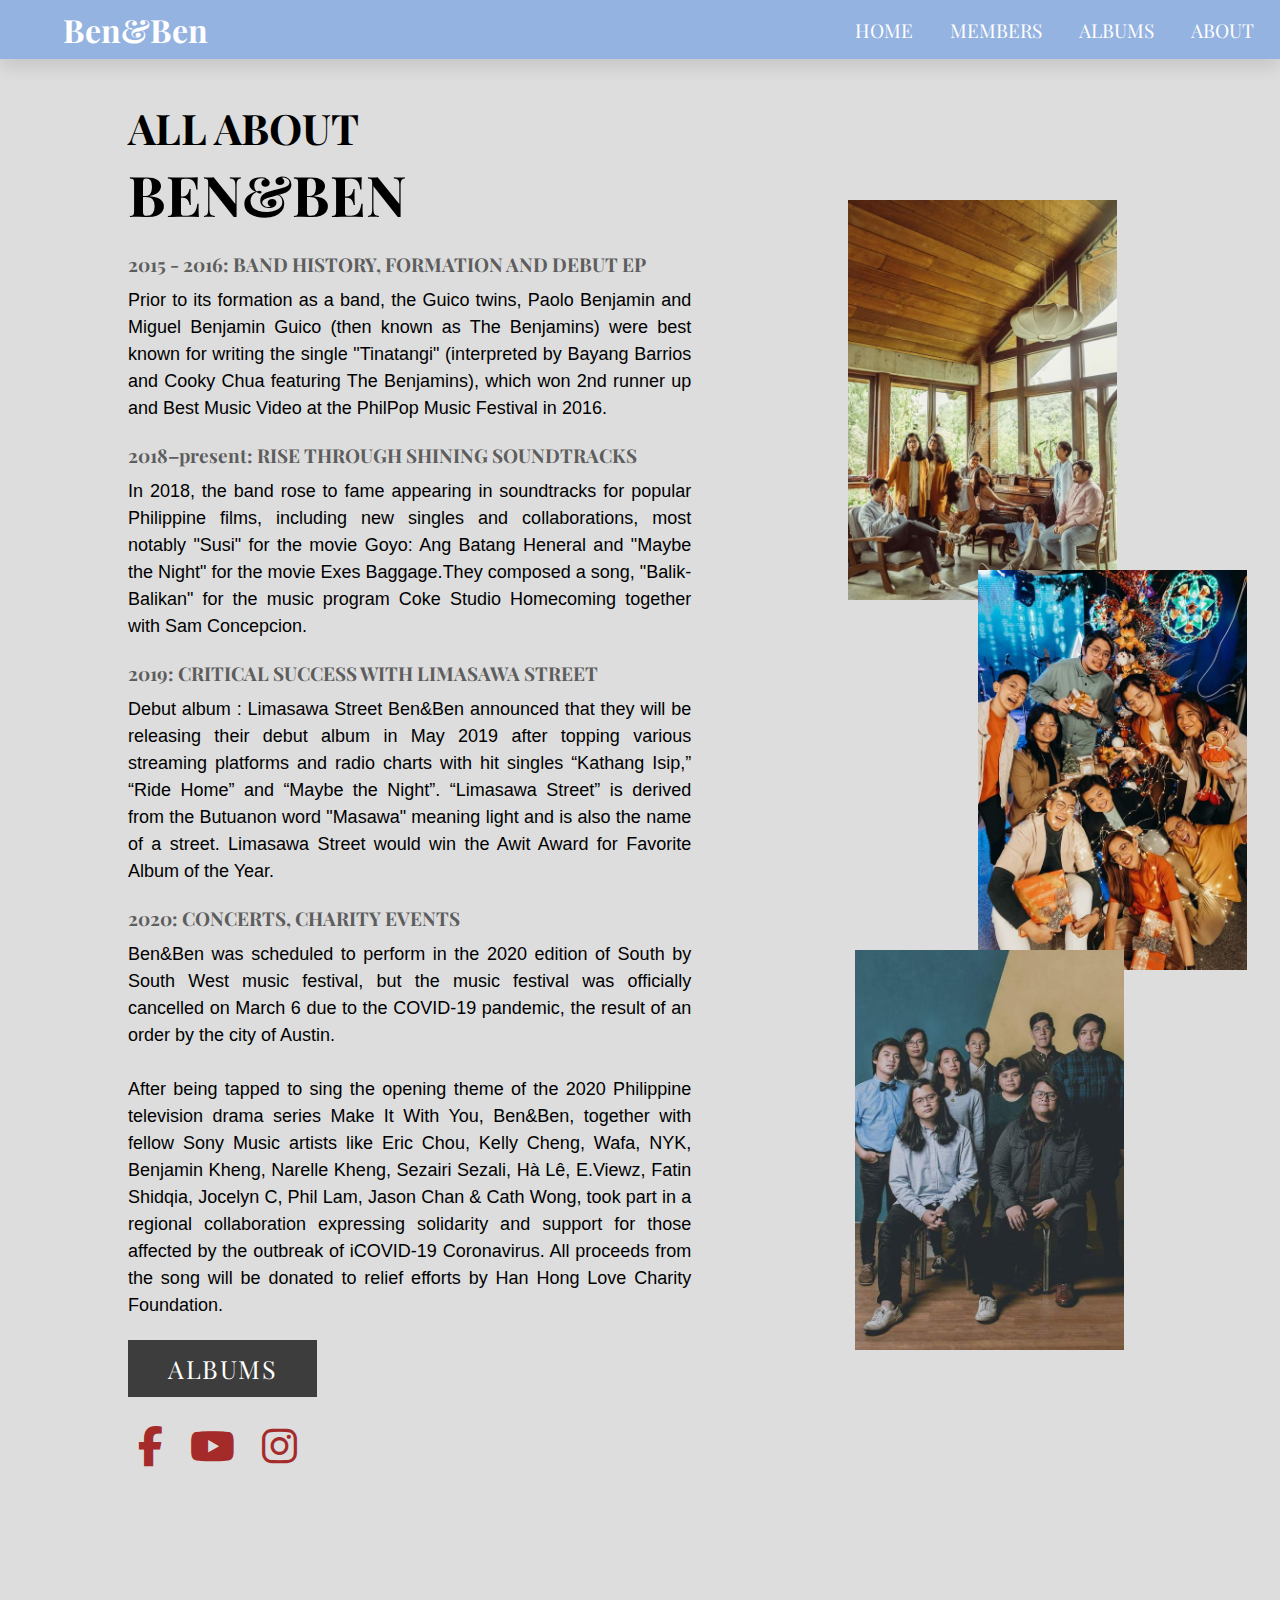
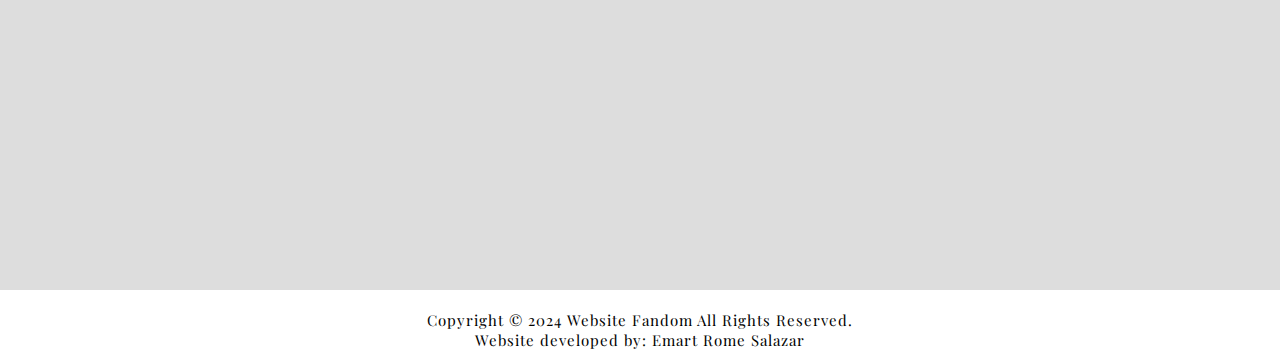
<file: about.html>
<!DOCTYPE html>
<html lang="en">
<head>
    <meta charset="UTF-8">
    <meta name="viewport" content="width=device-width, initial-scale=1.0">
    <title>Ben and Ben</title>
    <link rel="preconnect" href="https://fonts.googleapis.com">
    <link rel="preconnect" href="https://fonts.gstatic.com" crossorigin>
    <link rel="stylesheet" href="https://cdnjs.cloudflare.com/ajax/libs/font-awesome/6.5.2/css/all.min.css">
    <link href="https://fonts.googleapis.com/css2?family=Playfair+Display:ital,wght@0,400..900;1,400..900&display=swap" rel="stylesheet">

    <link rel="stylesheet" href="about.css">
</head>
<body>

    <header>

        <input type="checkbox" name="" id="tglbtn">
        <label for="tglbtn" class="fas fa-bars"></label>

        <a href="#" class="logo">Ben&Ben<span></span></a>

        <nav class="navbar">
            <a href="index.html"> HOME </a>
            <a href="members.html"> MEMBERS </a>
            <a href="albums.html"> ALBUMS </a>
            <a href="about.html"> ABOUT </a>
        </nav>
    </header>

    <div class="section">
        <div class="container">
            <div class="content-section">
                <div class="title">
                    <h2> ALL ABOUT </h2><h1> BEN&BEN </h1>
                </div>
                <div class="content">
                    <h3> 2015 - 2016: BAND HISTORY, FORMATION AND DEBUT EP </h3>
                    <p> Prior to its formation as a band, the Guico twins, Paolo Benjamin and Miguel Benjamin Guico (then known as The Benjamins) were best known for writing the single "Tinatangi" (interpreted by Bayang Barrios and Cooky Chua featuring The Benjamins), which won 2nd runner up and Best Music Video at the PhilPop Music Festival in 2016. </p>

                    <h3> 2018–present: RISE THROUGH SHINING SOUNDTRACKS </h3>
                    <p>In 2018, the band rose to fame appearing in soundtracks for popular Philippine films, including new singles and collaborations, most notably "Susi" for the movie Goyo: Ang Batang Heneral and "Maybe the Night" for the movie Exes Baggage.They composed a song, "Balik-Balikan" for the music program Coke Studio Homecoming together with Sam Concepcion. </p>
                    

                    <h3> 2019: CRITICAL SUCCESS WITH LIMASAWA STREET </h3>
                    <p> Debut album : Limasawa Street Ben&Ben announced that they will be releasing their debut album in May 2019 after topping various streaming platforms and radio charts with hit singles “Kathang Isip,” “Ride Home” and “Maybe the Night”. “Limasawa Street” is derived from the Butuanon word "Masawa" meaning light and is also the name of a street. Limasawa Street would win the Awit Award for Favorite Album of the Year. </p> 
                    
                    <h3> 2020: CONCERTS, CHARITY EVENTS </h3>
                    <p> Ben&Ben was scheduled to perform in the 2020 edition of South by South West music festival, but the music festival was officially cancelled on March 6 due to the COVID-19 pandemic, the result of an order by the city of Austin. 
                        <br> <br> After being tapped to sing the opening theme of the 2020 Philippine television drama series Make It With You, Ben&Ben, together with fellow Sony Music artists like Eric Chou, Kelly Cheng, Wafa, NYK, Benjamin Kheng, Narelle Kheng, Sezairi Sezali, Hà Lê, E.Viewz, Fatin Shidqia, Jocelyn C, Phil Lam, Jason Chan & Cath Wong, took part in a regional collaboration expressing solidarity and support for those affected by the outbreak of iCOVID-19 Coronavirus. All proceeds from the song will be donated to relief efforts by Han Hong Love Charity Foundation.
                    </p> 

                    <div class="button">
                        <a href="albums.html"> ALBUMS </a>
                    </div>
                </div>
                <div class="social">
                    <a href="https://www.facebook.com/BenAndBenMusic" target="_blank"> <i class="fab fa-facebook-f"></i></a>
                    <a href="https://www.youtube.com/@benandbenmusic" target="_blank"> <i class="fab fa-youtube"></i></a>
                    <a href="https://www.instagram.com/benandbenmusic/" target="_blank"> <i class="fab fa-instagram"></i></a>
                </div>
            </div>
  
            <div class="image-section">
                <div class="image1">
                    <img src="ben&ben.jpg">
                </div>

                <div class="image2">
                    <img src="bb2.jpg">
                </div>

                <div class="image3">
                    <img src="bandb3.jpg">
                </div>

            </div>
        </div>
    </div>

    <section class="footer">  
        <div class="end">
            <p>Copyright © 2024 Website Fandom All Rights Reserved.<br>Website developed by: Emart Rome Salazar</p>
        </div>
    </section>
</body>
</html>
</file>
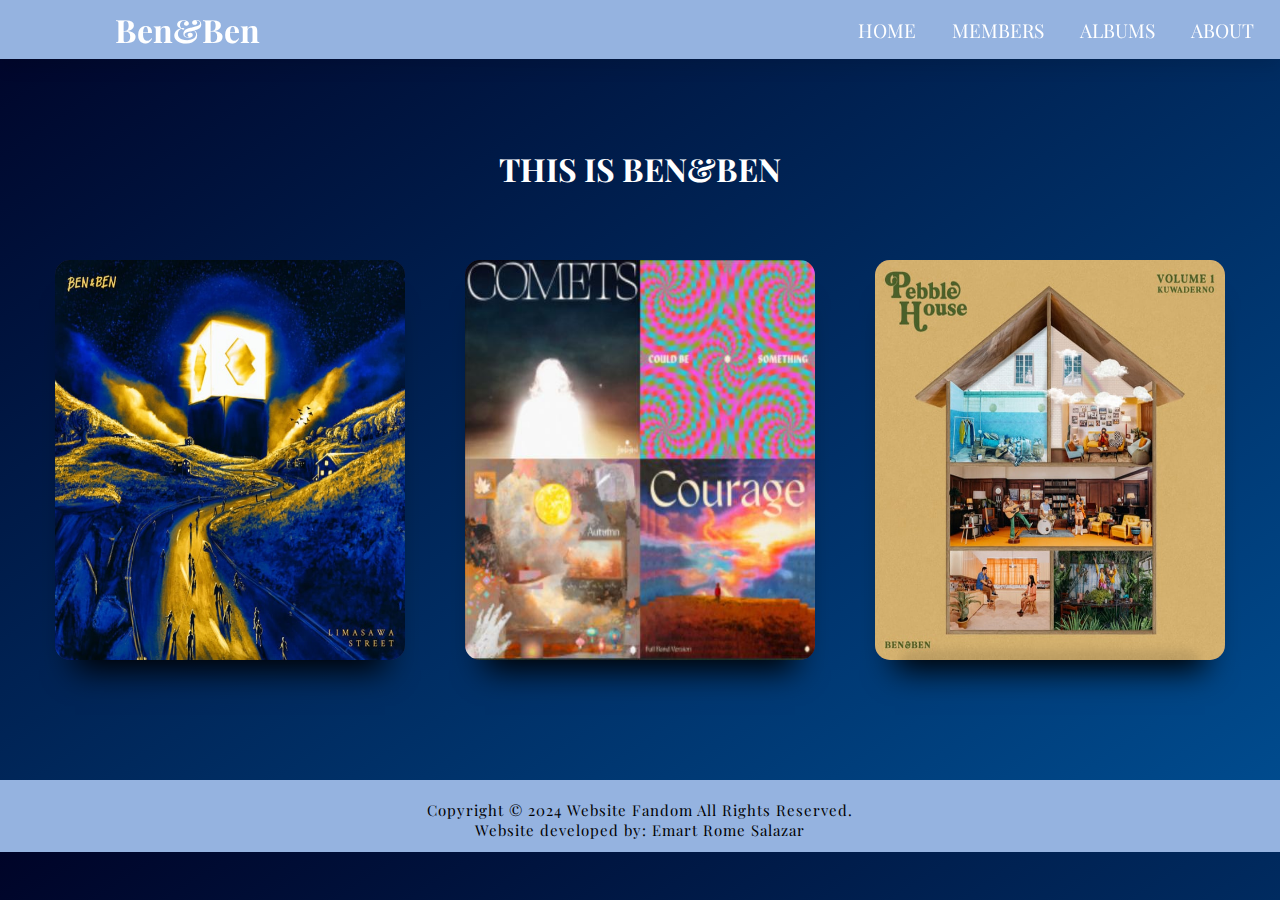
<file: albums.html>
<!DOCTYPE html>
<html lang="en">
<head>
    <meta charset="UTF-8">
    <meta name="viewport" content="width=device-width, initial-scale=1.0">
    <title>Album</title>
    <link rel="preconnect" href="https://fonts.googleapis.com">
    <link rel="preconnect" href="https://fonts.gstatic.com" crossorigin>
    <link rel="stylesheet" href="https://cdnjs.cloudflare.com/ajax/libs/font-awesome/6.5.2/css/all.min.css">
    <link href="https://fonts.googleapis.com/css2?family=Playfair+Display:ital,wght@0,400..900;1,400..900&display=swap" rel="stylesheet">
    <link rel="stylesheet" href="albums.css">

</head>
<body>
    <header>

        <input type="checkbox" name="" id="tglbtn">
        <label for="tglbtn" class="fas fa-bars"></label>

        <a href="#" class="logo">Ben&Ben<span></span></a>

        <nav class="navbar">
            <a href="index.html">HOME</a>    
            <a href="members.html">MEMBERS</a>
            <a href="albums.html">ALBUMS</a>
            <a href="about.html">ABOUT</a>

        </nav>
    </header>

    <br> <br> <br>
    <div class="membs"> 
        <br> <br> <br> <br>
    <center> <h1> THIS IS BEN&BEN </h1></center>
        <div class="cont"> 
            <div class="card"> <!-- 1st -->
                <div class="ins"> 
                <a href="limasawa.html"><img src="limasawaa.jfif" alt=""></a>  
                </div>
                
                <div class="content">
                    <div class="contb"> 
                        <h3> Limasawa Street <hr> <span> Release Date: 2019 <br><br> (click to view) </span> </h3>
                    </div>   
                </div>  
            </div>

            <div class="card"> <!-- 2nd -->
                <div class="ins">
                <a href="itb.html"><img src="bb3.jpg" alt=""></a>
                </div>
                
                <div class="content">
                    <div class="contb">
                        <h3> AN INTRO TO BEN&BEN <hr> <span> 1,223 likes, 7 songs <br><br> (click to view) </span> </h3>
                    </div>   
                </div>  
            </div>

            <div class="card"> <!-- 3rd -->
                <div class="ins">
                <a href="kwaderno.html"><img src="pb.jfif" alt=""></a>
                </div>
                
                <div class="content">
                    <div class="contb">
                        <h3> PEBBLE HOUSE, VOL 1: KUWADERNO <hr> <span> Release Date: 2021 <br><br> (click to view) </span> </h3>
                    </div>   
                </div>  
            </div>

        </div>  <!-- MAIN END NG DIV -->

        <section class="footer">  
            <div class="end">
                <p>Copyright © 2024 Website Fandom All Rights Reserved.<br>Website developed by: Emart Rome Salazar</p>
            </div>
        </section>


          
    </body>

   


</html>
</file>
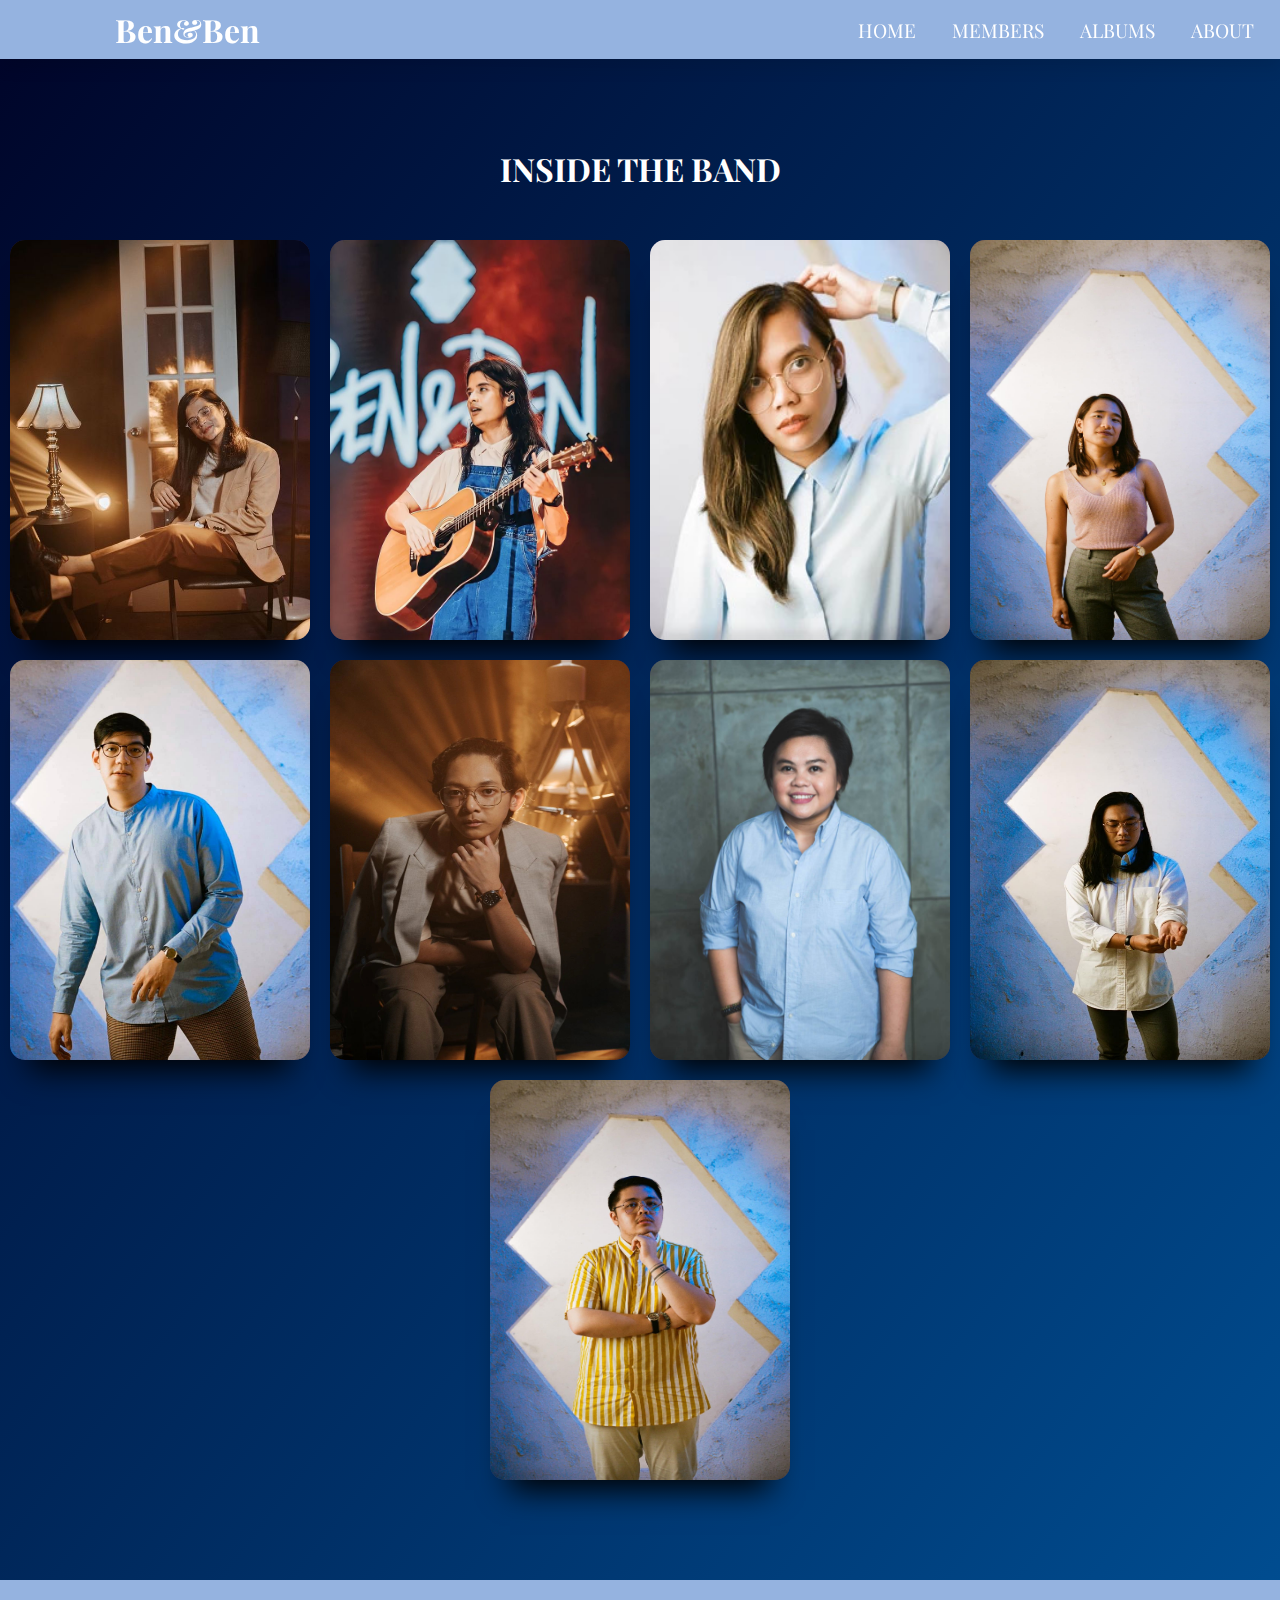
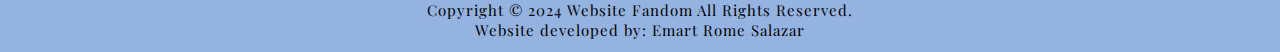
<file: members.html>
<!DOCTYPE html>
<html lang="en">
<head>
    <meta charset="UTF-8">
    <meta name="viewport" content="width=device-width, initial-scale=1.0">
    <title>Members</title>
    <link rel="preconnect" href="https://fonts.googleapis.com">
    <link rel="preconnect" href="https://fonts.gstatic.com" crossorigin>
    <link rel="stylesheet" href="https://cdnjs.cloudflare.com/ajax/libs/font-awesome/6.5.2/css/all.min.css">
    <link href="https://fonts.googleapis.com/css2?family=Playfair+Display:ital,wght@0,400..900;1,400..900&display=swap" rel="stylesheet">
    <link rel="stylesheet" href="members.css">

</head>
<body>
    <header>

        <input type="checkbox" name="" id="tglbtn">
        <label for="tglbtn" class="fas fa-bars"></label>

        <a href="#" class="logo">Ben&Ben<span></span></a>

        <nav class="navbar">
            <a href="index.html">HOME</a>    
            <a href="members.html">MEMBERS</a>
            <a href="albums.html">ALBUMS</a>
            <a href="about.html">ABOUT</a>
        </nav>
    </header>

    <br> <br> <br>
    <div class="membs"> 
        <br> <br> <br> <br>
    <center> <h1> INSIDE THE BAND </h1></center>
        <div class="cont"> 
            <div class="card"> <!-- 1st -->
                <div class="ins"> 
                <img src="miguel.jpg" alt=""> 
                </div>
                
                <div class="content">
                    <div class="contb"> 
                        <h3> Miguel Guico <hr> <span> LEAD SINGER, GUITARIST, SONGWRITER</span>
                    </div>   
                </div>  
            </div>

            <div class="card"> <!-- 2nd -->
                <div class="ins"> 
                <img src="paolo.jpg" alt="">
                </div>
                
                <div class="content">
                    <div class="contb"> <!--contentbox-->
                        <h3> PAOLO GUICO <br> <hr> <span> LEAD SINGER, GUITARIST, SONGWRITER </span>
                    </div>   
                </div>  
            </div>

            <div class="card">  <!-- 3rd -->
                <div class="ins"> 
                <img src="agnes.jpg" alt="">
                </div>
                
                <div class="content">
                    <div class="contb"> 
                        <h3> Agnes Reoma <br> <hr> <span> BASSIST  </span>
                    </div>   
                </div>  
            </div>

            <div class="card">  <!-- 4th -->
                <div class="ins"> 
                <img src="pat.jpg" alt=""> 
                </div>
                
                <div class="content">
                    <div class="contb"> <!--contentbox-->
                        <h3> PATRICIA LASATEN <br> <hr> <span> PIANIST/KEYBOARDIST </span>
                    </div>   
                </div>  
            </div>

            <div class="card">  <!-- 5th -->
                <div class="ins"> 
                <img src="poch.jpg" alt="">
                </div>
                
                <div class="content">
                    <div class="contb"> 
                        <h3> POCH BARRETTO <br> <hr> <span> LEAD GUITARIST </span> </h3>
                    </div>   
                </div>  
            </div>

            <div class="card">  <!-- 6th -->
                <div class="ins"> 
                <img src="jam.jpg" alt=""> 
                </div>
                
                <div class="content">
                    <div class="contb"> 
                        <h3> JAM VILLANUEVA <br> <hr> <span> DRUMMER </span> </h3>
                    </div>   
                </div>  
            </div>

            <div class="card">  <!-- 7th -->
                <div class="ins"> 
                <img src="toni.jpg" alt=""> 
                </div>
                
                <div class="content">
                    <div class="contb"> 
                        <h3> TONI MUÑOZ <br> <hr> <span>  PERCUSSIONIST / BACK-UP VOCALS </span> </h3>
                    </div>   
                </div>  
            </div>

            <div class="card">  <!-- 8th -->
                <div class="ins"> 
                <img src="keifer.jpg" alt="">
                </div>
                
                <div class="content">
                    <div class="contb"> 
                        <h3> KEIFER CABUGAO <br> <hr> <span> VIOLINIST </span> </h3>
                    </div>   
                </div>  
            </div>

            <div class="card">  <!-- 9th -->
                <div class="ins"> 
                    <img src="andrew.jpg" alt=""></a>    
                </div>
                
                <div class="content">
                    <div class="contb"> 
                        <h3> ANDREW DE PANO <br> <hr> <span> PERCUSSIONIST, BACK-UP VOCALS </span> </h3>
                    </div>   
                </div>  
            </div>

        

        </div>  <!-- MAIN END NG DIV -->
          
        
    <section class="footer">  
        <div class="end">
            <p>Copyright © 2024 Website Fandom All Rights Reserved.<br>Website developed by: Emart Rome Salazar</p>
        </div>
    </section>

    </body>

   


</html>
</file>
<file: about.css>
*{
    margin: 0;
    padding: 0;
    box-sizing: border-box;
    font-family: 'Playfair Display', sans-serif;
}

header{
    position: absolute;
    top: 0;
    left: 0;
    right: 0;
    background: #95b3e0;
    padding: 0.5rem 9%;
    display: flex;
    align-items: center;
    justify-content: space-between;
    z-index: 1000;
    box-shadow: 0 .5rem 1rem rgba(0,0,0,.1);
}

header .navbar {  
    margin-right: -10%;
}

nav a {
    text-decoration: none;
    color: white;
}


header .logo{
    font-size: 2rem;
    color: white;
    margin-left: -5%;
    font-weight: bolder;
    text-decoration: none;
}


header .navbar a{
    font-size: 1.2rem;
    padding: 0 1rem;
    color: white;
}

header .navbar a:hover{
    color: #6962b4;
}

header #tglbtn{
    display: none;
}

header .fa-bars{
    font-size: 2.5rem;
    color:#333;
    border-radius: .7rem;
    padding: .5rem 1rem;
    border: .1rem solid rgba(0,0,0, .3);
    display: none;
}

@media(max-width:990px){

    html{
        font-size: 55%;
    }

    header{
        padding: 2rem;
    }

    section{
        padding: 2rem;
    }

    .home{
        background-position: left;
    }

}

@media(max-width:768px){

    header .fa-bars{
        display: block;
    }

    header .navbar{
        position: absolute;
        top: 100%; 
        left: -1%; 
        right: 9%;
        background: white;
        border: .1rem solid rgba(0,0,0,.1);
        clip-path: polygon(0 0, 100% 0, 100% 0, 0 0);  
        transition: clip-path 0.5s ease;
    }

    header #tglbtn:checked ~ .navbar{
        clip-path: polygon(0 0, 100% 0, 100% 100%, 0% 100%);
    }

    header .navbar a{
        margin: 1rem;
        padding: 1.5rem;
        background: #f0f0f0;
        font-size: 14px;
        color: #000000;
        border: .1rem solid rgba(23, 12, 129, 0.1);
        display: block;
        box-sizing: border-box;
    }

    .home .content h3{
        font-size: 5rem;
    }

}

@media(max-width:1000px){

    header .fa-bars{
        display: block;
    }

    header .navbar{
        position: absolute;
        top: 100%; 
        left: -1%; 
        right: 9%;
        background: white;
        border: .1rem solid rgba(0,0,0,.1);
        clip-path: polygon(0 0, 100% 0, 100% 0, 0 0);  
        transition: clip-path 0.5s ease;
    }

    header #tglbtn:checked ~ .navbar{
        clip-path: polygon(0 0, 100% 0, 100% 100%, 0% 100%);
    }

    header .navbar a{
        margin: 1rem;
        padding: 1.5rem;
        background: #f0f0f0;
        font-size: 14px;
        color: #000000;
        border: .1rem solid rgba(23, 12, 129, 0.1);
        display: block;
        box-sizing: border-box;
    }

    .home .content h3{
        font-size: 5rem;
    }

}

@media(max-width:450px){

    html{
        font-size: 60%;
    }

    .heading{
        font-size: 4rem;
    }

}

 a{
    text-decoration:none;
    list-style:none;
}

@media (max-width:1000px){
    section {
        padding: 100px 50px;
    }
}

@media (max-width: 600px){
    section {
        padding: 100px 50px;
    }
}

.section {
    width: 100%;
    min-height: 210vh;
    background-color: #ddd;
}


.container {
    width: 80%;
    height:auto;
    display: block;
    margin: auto;
    padding-top: 100px;
}

.content-section {
    float: left;
    width: 55%;
}

.image1{
    float:right;
    width: 30%;
    position: absolute;
    margin-left: 720px;
}

.image2{
    float:right;
    width: 30%;
    margin-top:370px;
    position: absolute;
    margin-left: 850px;
}

.image3{
    float:right;
    width: 30%;
    margin-top: 750px;
    position: absolute;
    margin-left: 727px;
}

.image-section img {
    width: 70%;
    margin-top: 100px;
    height: 400px;
}

.content-section {
    font-size: 28px;
}

.content-section .content h3 {
    margin-top: 20px;
    color:#5d5d5d;
    font-size: 19px;
}

.content-section .content p {
    margin-top: 10px;
    font-family: sans-serif;
    font-size: 18px;
    line-height: 1.5;
}

.content-section .content .button {
    margin-top: 30px;
}

.content-section .content .button a {
    background-color: #3d3d3d;
    padding: 12px 40px;
    text-decoration: none;
    color: #fff;
    font-size: 25px;
    letter-spacing: 1.5px;
}


.content-section .content .button a:hover {
    background-color:#a52a2a;
    color: white;
}

.content-section .social {
    margin-top: 40px;
}

.content-section .social {
    margin-top: 40px;
}

.content{
    text-align: justify;
}

.content-section .social i {
    color: #a52a2a;
    font-size: 40px;
    padding: 0px 10px;  
}

.content-section .social i:hover{
    color: #3d3d3d;
}

@media(max-width: 768px){
    .container {
        width: 80%;
        display: block;
        margin: auto;
        padding-top: 50px;
    }

    .section {
        width: 100%;
        margin-top: 60px;
        min-height: 400vh;
        background-color: #ddd;
    }
    
    .image-section{
        float:none;
        display: block;
        position: relative;
    }

    .content-section {
        float: none;
        width: 100%;
        display: block;
        margin: auto;
    }

    .image-section {
        float: right;
        width: 40%;
        display: block;
        margin: auto;
    }

    .image-section img {
        width: 100%;
        height: auto;
        display: block;
        margin: auto;
    }

    .content-section .title{
        text-align: center;
        font-size: 19px;
    }

    .content-section .content .button {
        text-align: center;
    }

    .content-section .content .button a {
        padding: 9px 30px;
    }

    .content-section .social {
        text-align: center;
    }
}

.footer-content{
    display: flex;
    flex-wrap: wrap;
    justify-content: space-around;   
}


.end{
    text-align: center;
    padding-top: 20px;
    padding-bottom: 12px;
}

.end p{
    font-size: 15px;
    color: black;
    letter-spacing: 1px;
    font-weight: 300;
}
</file>
<file: albums.css>
*{
    margin: 0;
    padding: 0;
    box-sizing: border-box;
    font-family: 'Playfair Display', sans-serif;
}


header{
    position: fixed;
    top: 0;
    left: 0;
    right: 0;
    background: #95b3e0;
    padding: 0.5rem 9%;
    display: flex;
    align-items: center;
    justify-content: space-between;
    z-index: 1000;
    box-shadow: 0 .5rem 1rem rgba(0,0,0,.1);
}

header .navbar {  
    margin-right: -10%;
}

nav a {
    text-decoration: none;
    color: white;
}


header .logo{
    font-size: 2rem;
    color: white;
    font-weight: bolder;
    text-decoration: none;
}


header .navbar a{
    font-size: 1.2rem;
    padding: 0 1rem;
    color: white;
}

header .navbar a:hover{
    color: #6962b4;
}

header #tglbtn{
    display: none;
}

header .fa-bars{
    font-size: 2.5rem;
    color:#333;
    border-radius: .5rem;
    padding: .5rem 1rem;
    cursor: pointer;
    border: .1rem solid rgba(0,0,0.3);
    display: none;
}

body{
    background-image: linear-gradient(to bottom right, #000428 , #004e92); 
}

@media(max-width:990px){

    html{
        font-size: 55%;
    }

    header{
        padding: 2rem;
    }

    section{
        padding: 2rem;
    }

    .home{
        background-position: left;
    }

}

@media(max-width:768px){

    header .fa-bars{
        display: block;
    }

    header .navbar{
        position: absolute;
        top: 100%; 
        left: 0; 
        right: 0;
        background: white;
        border: .1rem solid rgba(0,0,0,.1);
        clip-path: polygon(0 0, 100% 0, 100% 0, 0 0);  
        transition: clip-path 0.5s ease;
    }

    header #tglbtn:checked ~ .navbar{
        clip-path: polygon(0 0, 100% 0, 100% 100%, 0% 100%);
    }

    header .navbar a{
        margin: 1rem;
        padding: 1.5rem;
        background: #f0f0f0;
        font-size: 14px;
        color: #000000;
        border: .1rem solid rgba(23, 12, 129, 0.1);
        display: block;
        box-sizing: border-box;
    }

    .home .content h3{
        font-size: 5rem;
    }

}

@media(max-width:1000px){

    header .fa-bars{
        display: block;
    }

    .logo {
        font-size: 100px;
    }

    header .navbar{
        position: absolute;
        top: 100%; 
        left: 0; 
        right: 10%;
        background: white;
        border: .1rem solid rgba(0,0,0,.1);
        clip-path: polygon(0 0, 100% 0, 100% 0, 0 0);  
        transition: clip-path 0.5s ease;
    }

    header #tglbtn:checked ~ .navbar{
        clip-path: polygon(0 0, 100% 0, 100% 100%, 0% 100%);
    }

    header .navbar a{
        margin: 1rem;
        padding: 1.5rem;
        background: #f0f0f0;
        font-size: 14px;
        color: #000000;
        border: .1rem solid rgba(23, 12, 129, 0.1);
        display: block;
        box-sizing: border-box;
    }

    .home .content h3{
        font-size: 5rem;
    }

    .home{
        background-position: left;
    }

}

@media(max-width:450px){

    html{
        font-size: 60%;
    }

    .heading{
        font-size: 4rem;
    }

}

 a{
    text-decoration:none;
    list-style:none;
}

@media (max-width:1000px){
    section {
        padding: 100px 50px;
    }
}

@media (max-width: 600px){
    section {
        padding: 100px 50px;
    }
}

.membs{
    text-align: center;
    animation: animate 1.5s;
}

.membs .cont{
    position: relative;
    display: flex;
    justify-content: center;
    align-items: center;
    flex-wrap: wrap;
    margin: 40px 0;
}

hr {
    margin-top: 13px;
    margin-bottom: 10px;
}

@keyframes animate{
    from {
      margin-top: -30%;
    }
    to {
      margin-top: 0.03%;
    }
    0% {
        opacity: 0;
      }
    
    50%{
        opacity: 0.5;
    }
    
    100% {
        opacity: 1;
    }
  }

.cont{
    margin-top: 30px;
}

.cont .card{
    position: relative;
    width: 350px;
    height: 400px;
    margin: 30px;
    overflow: hidden;
    box-shadow: 0 30px 30px -20px rgba(0, 0, 0, 1),
                inset 0 0 0 1000px rgba(67, 52, 109, .6);
    border-radius: 15px;
    display: flex;
    justify-content: center;
    align-items: center;
}

    .card:before{
        content: "";
        position: absolute;
        top: 0;
        left: 0;
        width: 100%;
        height: 100%;
        border-radius: 100%;
        background: #9ffd32;
        transition: .5s;
        transform: scale(.9);
        z-index: -1;
    }

    .card:hover:before{
        transform: scale(1.2);
        box-shadow: 0 0 20px #f5f7f4;
        filter: blur(30px);
    }

    .card:hover{
        color: #b434aa;
        box-shadow: 0 0 30px #f2f3f2;
    }


h1{
    color: white;
}

.card .ins, .ins img {
    width: 100%;
    height: 100%;
}

.card .content {
    position: absolute;
    bottom: -160px;
    width: 300px;
    height: 160px;
    display: flex;
    justify-content: center;
    align-items: center;
    flex-direction: column;
    backdrop-filter: blur(300px);
    box-shadow: 0 -10px 10px rgba(0, 0, 0, 0.1);
    border: 1px solid rgba(255, 255, 255, 0.1);
    border-radius: 15px;
    transition: bottom 0.35s;
    transition-delay: 0.45s;
}

.card:hover .content {
    bottom: 0;
    transition-delay: 0s;
}

.content .contb h3{
    text-transform: uppercase;
    color: white;
    letter-spacing: 2px;
    font-weight: 500;
    font-size: 18px;
    text-align: center;
    margin: 20px 0 15px;
    line-height: 1.1em;
    transition: 0.5s;
    transition-delay: 0.6s;
}

#agn{
color: black;
}

.content .contb h3 span{
    font-size: 12px;
    font-weight: 300;
    text-transform: initial;
}

.content{
    position: relative;
    bottom: 10px;
    display: flex;
}

.card:hover .content .contb h3{
    opacity: 1;
    transform: translateY(0)
}

.footer{
    margin-top: 90px;
    background-color:#95b3e0;
}

.footer-content{
    display: flex;
    flex-wrap: wrap;
    justify-content: space-around;   
}


.end{
    text-align: center;
    padding-top: 20px;
    padding-bottom: 12px;
}

.end p{
    font-size: 15px;
    color: black;
    letter-spacing: 1px;
    font-weight: 300;
}
</file>
<file: members.css>
*{
    margin: 0;
    padding: 0;
    box-sizing: border-box;
    font-family: 'Playfair Display', sans-serif;
}


header{
    position: fixed;
    top: 0;
    left: 0;
    right: 0;
    background: #95b3e0;
    padding: 0.5rem 9%;
    display: flex;
    align-items: center;
    justify-content: space-between;
    z-index: 1000;
    box-shadow: 0 .5rem 1rem rgba(0,0,0,.1);
}

header .navbar {  
    margin-right: -10%;
}

nav a {
    text-decoration: none;
    color: white;
}


header .logo{
    font-size: 2rem;
    color: white;
    font-weight: bolder;
    text-decoration: none;
}


header .navbar a{
    font-size: 1.2rem;
    padding: 0 1rem;
    color: white;
}

header .navbar a:hover{
    color: #6962b4;
}

header #tglbtn{
    display: none;
}

header .fa-bars{
    font-size: 2.5rem;
    color:#333;
    border-radius: .5rem;
    padding: .5rem 1rem;
    cursor: pointer;
    border: .1rem solid rgba(0,0,0.3);
    display: none;
}

body{
    background-image: linear-gradient(to bottom right, #000428 , #004e92); 
}

@media(max-width:990px){

    html{
        font-size: 55%;
    }

    header{
        padding: 2rem;
    }

    section{
        padding: 2rem;
    }

    .home{
        background-position: left;
    }

}

@media(max-width:768px){

    header .fa-bars{
        display: block;
    }

    header .navbar{
        position: absolute;
        top: 100%; 
        left: 0; 
        right: 0;
        background: white;
        border: .1rem solid rgba(0,0,0,.1);
        clip-path: polygon(0 0, 100% 0, 100% 0, 0 0);  
        transition: clip-path 0.5s ease;
    }

    header #tglbtn:checked ~ .navbar{
        clip-path: polygon(0 0, 100% 0, 100% 100%, 0% 100%);
    }

    header .navbar a{
        margin: 1rem;
        padding: 1.5rem;
        background: #f0f0f0;
        font-size: 14px;
        color: #000000;
        border: .1rem solid rgba(23, 12, 129, 0.1);
        display: block;
        box-sizing: border-box;
    }

    .home .content h3{
        font-size: 5rem;
    }

}

@media(max-width:1000px){

    header .fa-bars{
        display: block;
    }

    .logo {
        font-size: 100px;
    }

    header .navbar{
        position: absolute;
        top: 100%; 
        left: 0; 
        right: 10%;
        background: white;
        border: .1rem solid rgba(0,0,0,.1);
        clip-path: polygon(0 0, 100% 0, 100% 0, 0 0);  
        transition: clip-path 0.5s ease;
    }

    header #tglbtn:checked ~ .navbar{
        clip-path: polygon(0 0, 100% 0, 100% 100%, 0% 100%);
    }

    header .navbar a{
        margin: 1rem;
        padding: 1.5rem;
        background: #f0f0f0;
        font-size: 14px;
        color: #000000;
        border: .1rem solid rgba(23, 12, 129, 0.1);
        display: block;
        box-sizing: border-box;
    }

    .home .content h3{
        font-size: 5rem;
    }

    .home{
        background-position: left;
    }

}

@media(max-width:450px){

    html{
        font-size: 60%;
    }

    .heading{
        font-size: 4rem;
    }

}

 a{
    text-decoration:none;
    list-style:none;
}

@media (max-width:1000px){
    section {
        padding: 100px 50px;
    }
}

@media (max-width: 600px){
    section {
        padding: 100px 50px;
    }
}

.membs{
    text-align: center;
    animation: animate 1.5s;
}

.membs .cont{
    position: relative;
    display: flex;
    justify-content: center;
    align-items: center;
    flex-wrap: wrap;
    margin: 40px 0;
}

.cont{
    margin-top: 30px;
}

.cont .card{
    position: relative;
    width: 300px;
    height: 400px;
    margin: 10px;
    overflow: hidden;
    box-shadow: 0 30px 30px -20px rgba(0, 0, 0, 1),
                inset 0 0 0 1000px rgba(67, 52, 109, .6);
    border-radius: 15px;
    display: flex;
    justify-content: center;
    align-items: center;
}

.card:before{
    content: "";
    position: absolute;
    top: 0;
    left: 0;
    width: 100%;
    height: 100%;
    border-radius: 100%;
    background: #9ffd32;
    transition: .5s;
    transform: scale(.9);
    z-index: -1;
}

.card:hover:before{
    transform: scale(1.2);
    box-shadow: 0 0 20px #9ffd32;
    filter: blur(10px);
}

.card:hover{
    color: #b434aa;
    box-shadow: 0 0 30px #9ffd32;
}

@keyframes animate{
    from {
      margin-top: -30%;
    }
    to {
      margin-top: 0.03%;
    }
    0% {
        opacity: 0;
      }
    
    50%{
        opacity: 0.5;
    }
    
    100% {
        opacity: 1;
    }
  }

h1{
    color: white;
}

.card .ins, .ins img {
    width: 100%;
    height: 100%;
}

hr{
    margin-top: 13px;
}

.card .content {
    position: absolute;
    bottom: -160px;
    width: 100%;
    height: 160px;
    display: flex;
    justify-content: center;
    align-items: center;
    flex-direction: column;
    backdrop-filter: blur(800px);
    box-shadow: 0 -10px 10px rgba(0, 0, 0, 0.1);
    border: 1px solid rgba(255, 255, 255, 0.1);
    border-radius: 15px;
    transition: bottom 0.35s;
    transition-delay: 0.45s;
}

.card:hover .content {
    bottom: 0;
    transition-delay: 0s;
}

.content .contb h3{
    text-transform: uppercase;
    color: white;
    letter-spacing: 2px;
    font-weight: bolder;
    font-size: 25px;
    text-align: center;
    margin: 20px 0 15px;
    line-height: 1.1em;
    transition: 0.5s;
    transition-delay: 0.6s;
}

#agn{
color: black;
}

.content .contb h3 span{
    font-size: 12px;
    font-weight: 300;
    text-transform: initial;
}

.content{
    position: relative;
    bottom: 10px;
    display: flex;
}

.card:hover .content .contb h3{
    opacity: 1;
    transform: translateY(0)
}

.footer{
    margin-top: 90px;
    background-color:#95b3e0;
}

.footer-content{
    display: flex;
    flex-wrap: wrap;
    justify-content: space-around;   
}


.end{
    text-align: center;
    padding-top: 20px;
    padding-bottom: 12px;
}

.end p{
    font-size: 15px;
    color: black;
    letter-spacing: 1px;
    font-weight: 300;
}
</file>
